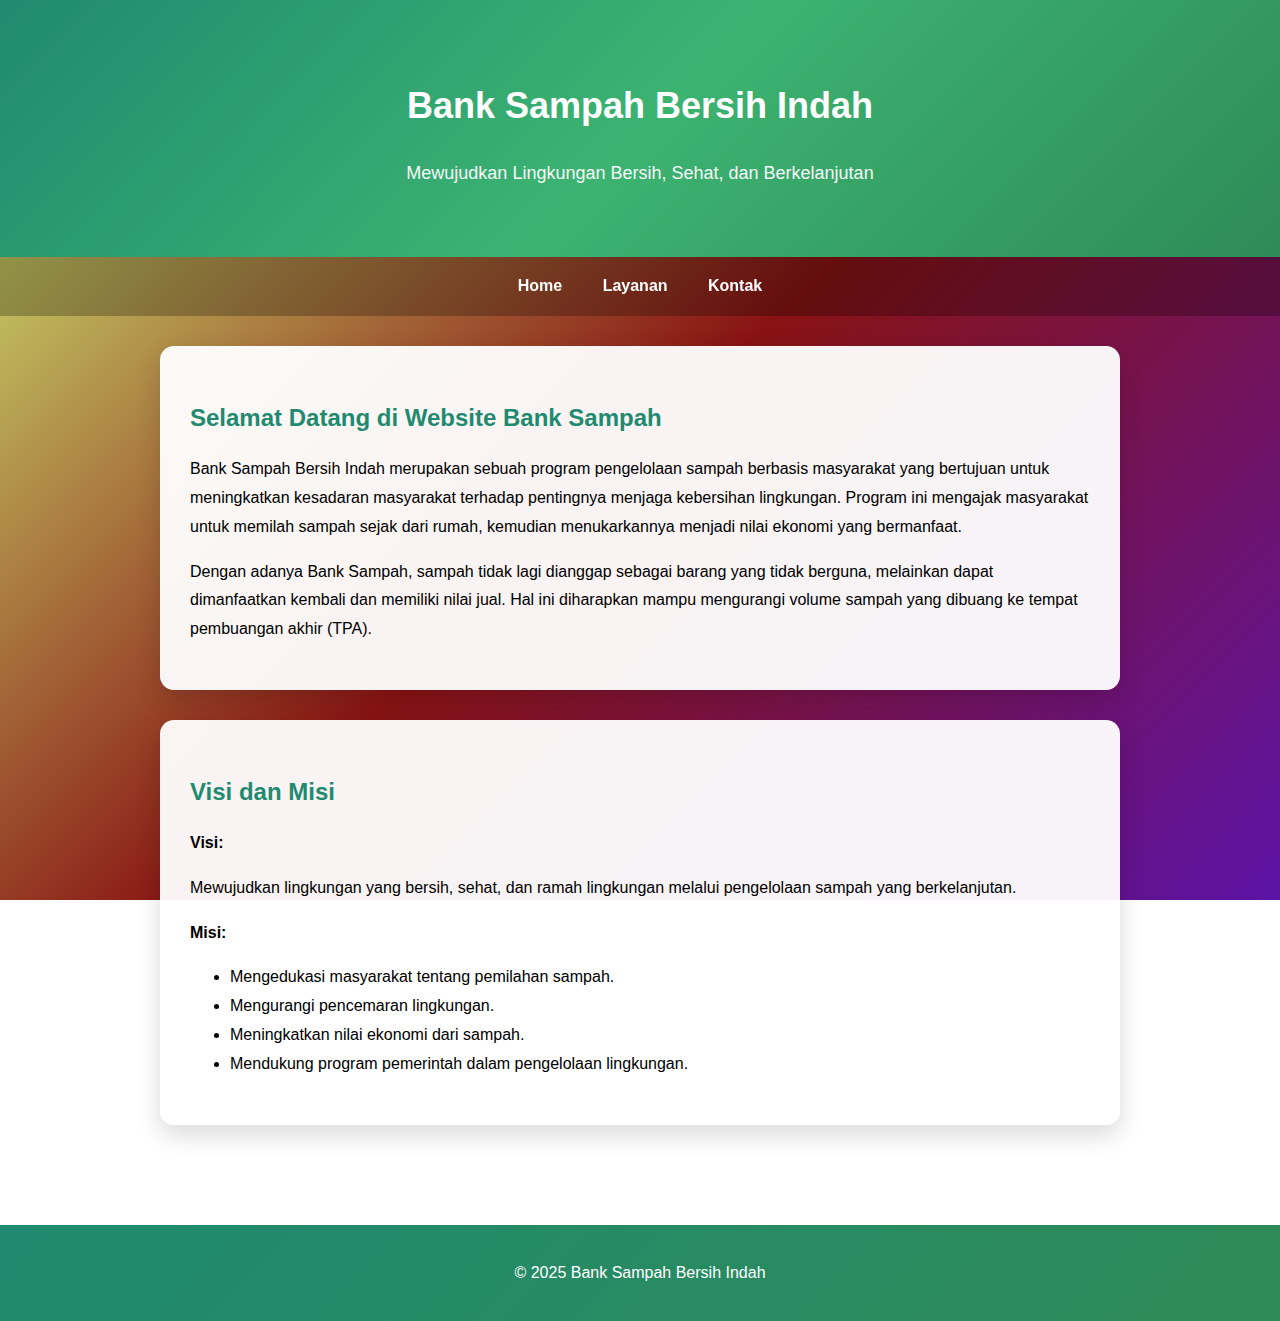
<file: index.html>
<!DOCTYPE html>
<html>
<head>
    <title>Bank Sampah Bersih Indah</title>
    <link rel="stylesheet" href="style.css">
</head>
<body>

<header>
    <h1>Bank Sampah Bersih Indah</h1>
    <p>Mewujudkan Lingkungan Bersih, Sehat, dan Berkelanjutan</p>
</header>

<nav>
    <a href="index.html">Home</a>
    <a href="layanan.html">Layanan</a>
    <a href="kontak.html">Kontak</a>
</nav>

<div class="container">

<section>
    <h2>Selamat Datang di Website Bank Sampah</h2>
    <p>
        Bank Sampah Bersih Indah merupakan sebuah program pengelolaan sampah
        berbasis masyarakat yang bertujuan untuk meningkatkan kesadaran
        masyarakat terhadap pentingnya menjaga kebersihan lingkungan.
        Program ini mengajak masyarakat untuk memilah sampah sejak dari rumah,
        kemudian menukarkannya menjadi nilai ekonomi yang bermanfaat.
    </p>
    <p>
        Dengan adanya Bank Sampah, sampah tidak lagi dianggap sebagai barang
        yang tidak berguna, melainkan dapat dimanfaatkan kembali dan memiliki
        nilai jual. Hal ini diharapkan mampu mengurangi volume sampah yang
        dibuang ke tempat pembuangan akhir (TPA).
    </p>
</section>

<section>
    <h2>Visi dan Misi</h2>
    <p><strong>Visi:</strong></p>
    <p>
        Mewujudkan lingkungan yang bersih, sehat, dan ramah lingkungan melalui
        pengelolaan sampah yang berkelanjutan.
    </p>
    <p><strong>Misi:</strong></p>
    <ul>
        <li>Mengedukasi masyarakat tentang pemilahan sampah.</li>
        <li>Mengurangi pencemaran lingkungan.</li>
        <li>Meningkatkan nilai ekonomi dari sampah.</li>
        <li>Mendukung program pemerintah dalam pengelolaan lingkungan.</li>
    </ul>
</section>

</div>

<footer>
    <p>© 2025 Bank Sampah Bersih Indah</p>
</footer>

</body>
</html>
</file>
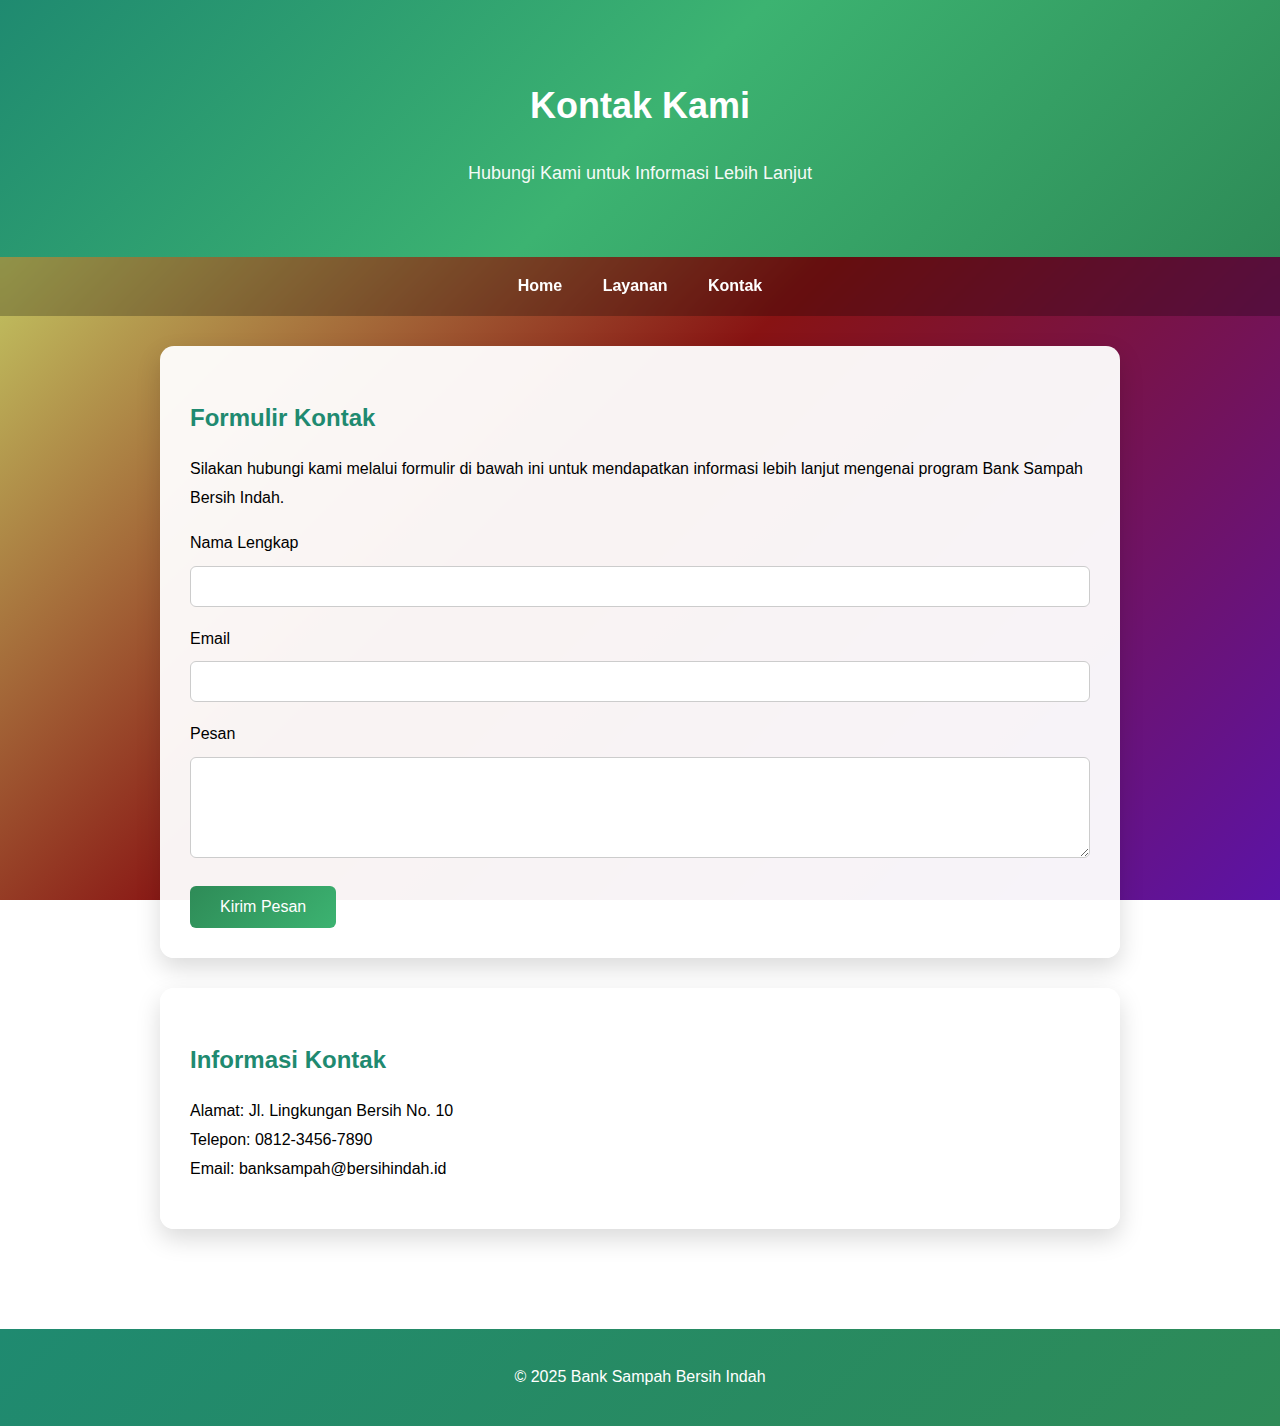
<file: kontak.html>
<!DOCTYPE html>
<html>
<head>
    <title>Kontak Bank Sampah</title>
    <link rel="stylesheet" href="style.css">
</head>
<body>

<header>
    <h1>Kontak Kami</h1>
    <p>Hubungi Kami untuk Informasi Lebih Lanjut</p>
</header>

<nav>
    <a href="index.html">Home</a>
    <a href="layanan.html">Layanan</a>
    <a href="kontak.html">Kontak</a>
</nav>

<div class="container">

<section>
    <h2>Formulir Kontak</h2>
    <p>
        Silakan hubungi kami melalui formulir di bawah ini untuk mendapatkan
        informasi lebih lanjut mengenai program Bank Sampah Bersih Indah.
    </p>

    <form>
        <label>Nama Lengkap</label>
        <input type="text">

        <label>Email</label>
        <input type="email">

        <label>Pesan</label>
        <textarea rows="5"></textarea>

        <button>Kirim Pesan</button>
    </form>
</section>

<section>
    <h2>Informasi Kontak</h2>
    <p>
        Alamat: Jl. Lingkungan Bersih No. 10  
        <br>Telepon: 0812-3456-7890  
        <br>Email: banksampah@bersihindah.id
    </p>
</section>

</div>

<footer>
    <p>© 2025 Bank Sampah Bersih Indah</p>
</footer>

</body>
</html>
</file>
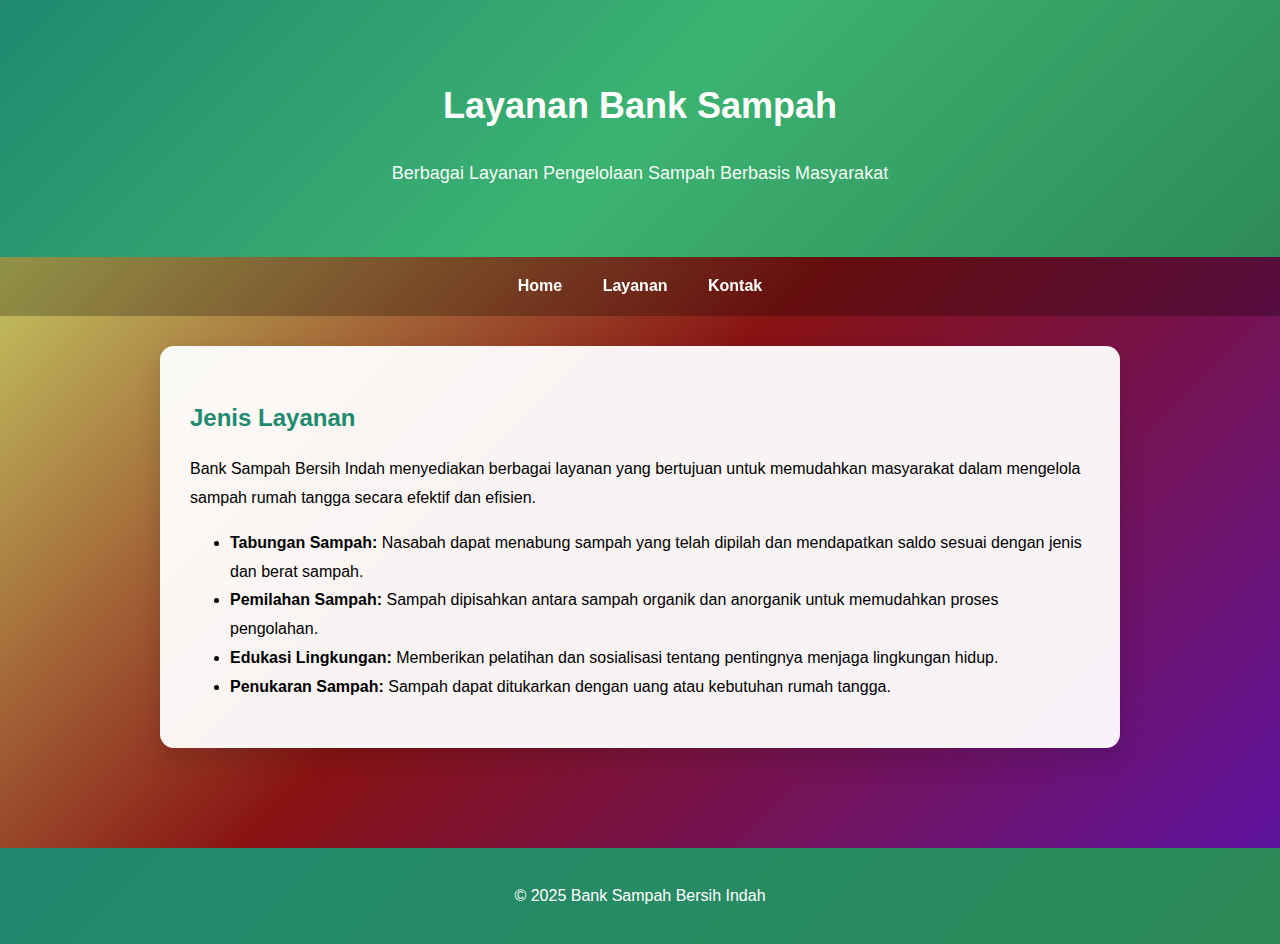
<file: layanan.html>
<!DOCTYPE html>
<html>
<head>
    <title>Layanan Bank Sampah</title>
    <link rel="stylesheet" href="style.css">
</head>
<body>

<header>
    <h1>Layanan Bank Sampah</h1>
    <p>Berbagai Layanan Pengelolaan Sampah Berbasis Masyarakat</p>
</header>

<nav>
    <a href="index.html">Home</a>
    <a href="layanan.html">Layanan</a>
    <a href="kontak.html">Kontak</a>
</nav>

<div class="container">

<section>
    <h2>Jenis Layanan</h2>
    <p>
        Bank Sampah Bersih Indah menyediakan berbagai layanan yang bertujuan
        untuk memudahkan masyarakat dalam mengelola sampah rumah tangga
        secara efektif dan efisien.
    </p>
    <ul>
        <li>
            <strong>Tabungan Sampah:</strong>  
            Nasabah dapat menabung sampah yang telah dipilah dan mendapatkan
            saldo sesuai dengan jenis dan berat sampah.
        </li>
        <li>
            <strong>Pemilahan Sampah:</strong>  
            Sampah dipisahkan antara sampah organik dan anorganik untuk
            memudahkan proses pengolahan.
        </li>
        <li>
            <strong>Edukasi Lingkungan:</strong>  
            Memberikan pelatihan dan sosialisasi tentang pentingnya menjaga
            lingkungan hidup.
        </li>
        <li>
            <strong>Penukaran Sampah:</strong>  
            Sampah dapat ditukarkan dengan uang atau kebutuhan rumah tangga.
        </li>
    </ul>
</section>

</div>

<footer>
    <p>© 2025 Bank Sampah Bersih Indah</p>
</footer>

</body>
</html>
</file>
<file: style.css>
* {
    box-sizing: border-box;
}

/* BACKGROUND UTAMA HALAMAN */
body {
    margin: 0;
    font-family: "Segoe UI", Arial, sans-serif;
    background: linear-gradient(
        135deg,
        #d4fc79,
        #881313,
        #5c13a6
    );
    background-attachment: fixed;
    line-height: 1.8;
}

/* HEADER – HIJAU LEBIH HIDUP */
header {
    background: linear-gradient(
        135deg,
        #1f8a70,
        #3cb371,
        #2e8b57
    );
    color: white;
    padding: 50px 20px;
    text-align: center;
}

header h1 {
    margin-bottom: 12px;
    font-size: 36px;
}

header p {
    font-size: 18px;
    opacity: 0.95;
}

/* NAVBAR */
nav {
    background-color: rgba(0, 0, 0, 0.25);
    padding: 15px;
    text-align: center;
    backdrop-filter: blur(6px);
}

nav a {
    color: white;
    text-decoration: none;
    margin: 0 18px;
    font-weight: bold;
}

nav a:hover {
    color: #ffeb3b;
}

/* CONTAINER */
.container {
    max-width: 1000px;
    margin: auto;
    padding: 30px 20px;
}

/* CARD / SECTION */
section {
    background: rgba(255, 255, 255, 0.95);
    padding: 30px;
    margin-bottom: 30px;
    border-radius: 14px;
    box-shadow: 0 10px 25px rgba(0,0,0,0.15);
}

section h2 {
    color: #1f8a70;
    margin-bottom: 15px;
}

/* FORM */
input, textarea {
    width: 100%;
    padding: 12px;
    margin-top: 8px;
    margin-bottom: 18px;
    border-radius: 6px;
    border: 1px solid #ccc;
}

/* BUTTON */
button {
    background: linear-gradient(135deg, #2e8b57, #3cb371);
    color: white;
    padding: 12px 30px;
    border: none;
    border-radius: 6px;
    cursor: pointer;
    font-size: 16px;
}

button:hover {
    background: linear-gradient(135deg, #256b45, #2e8b57);
}

/* FOOTER */
footer {
    background: linear-gradient(
        135deg,
        #1f8a70,
        #2e8b57
    );
    color: white;
    text-align: center;
    padding: 18px;
    margin-top: 40px;
}
</file>
